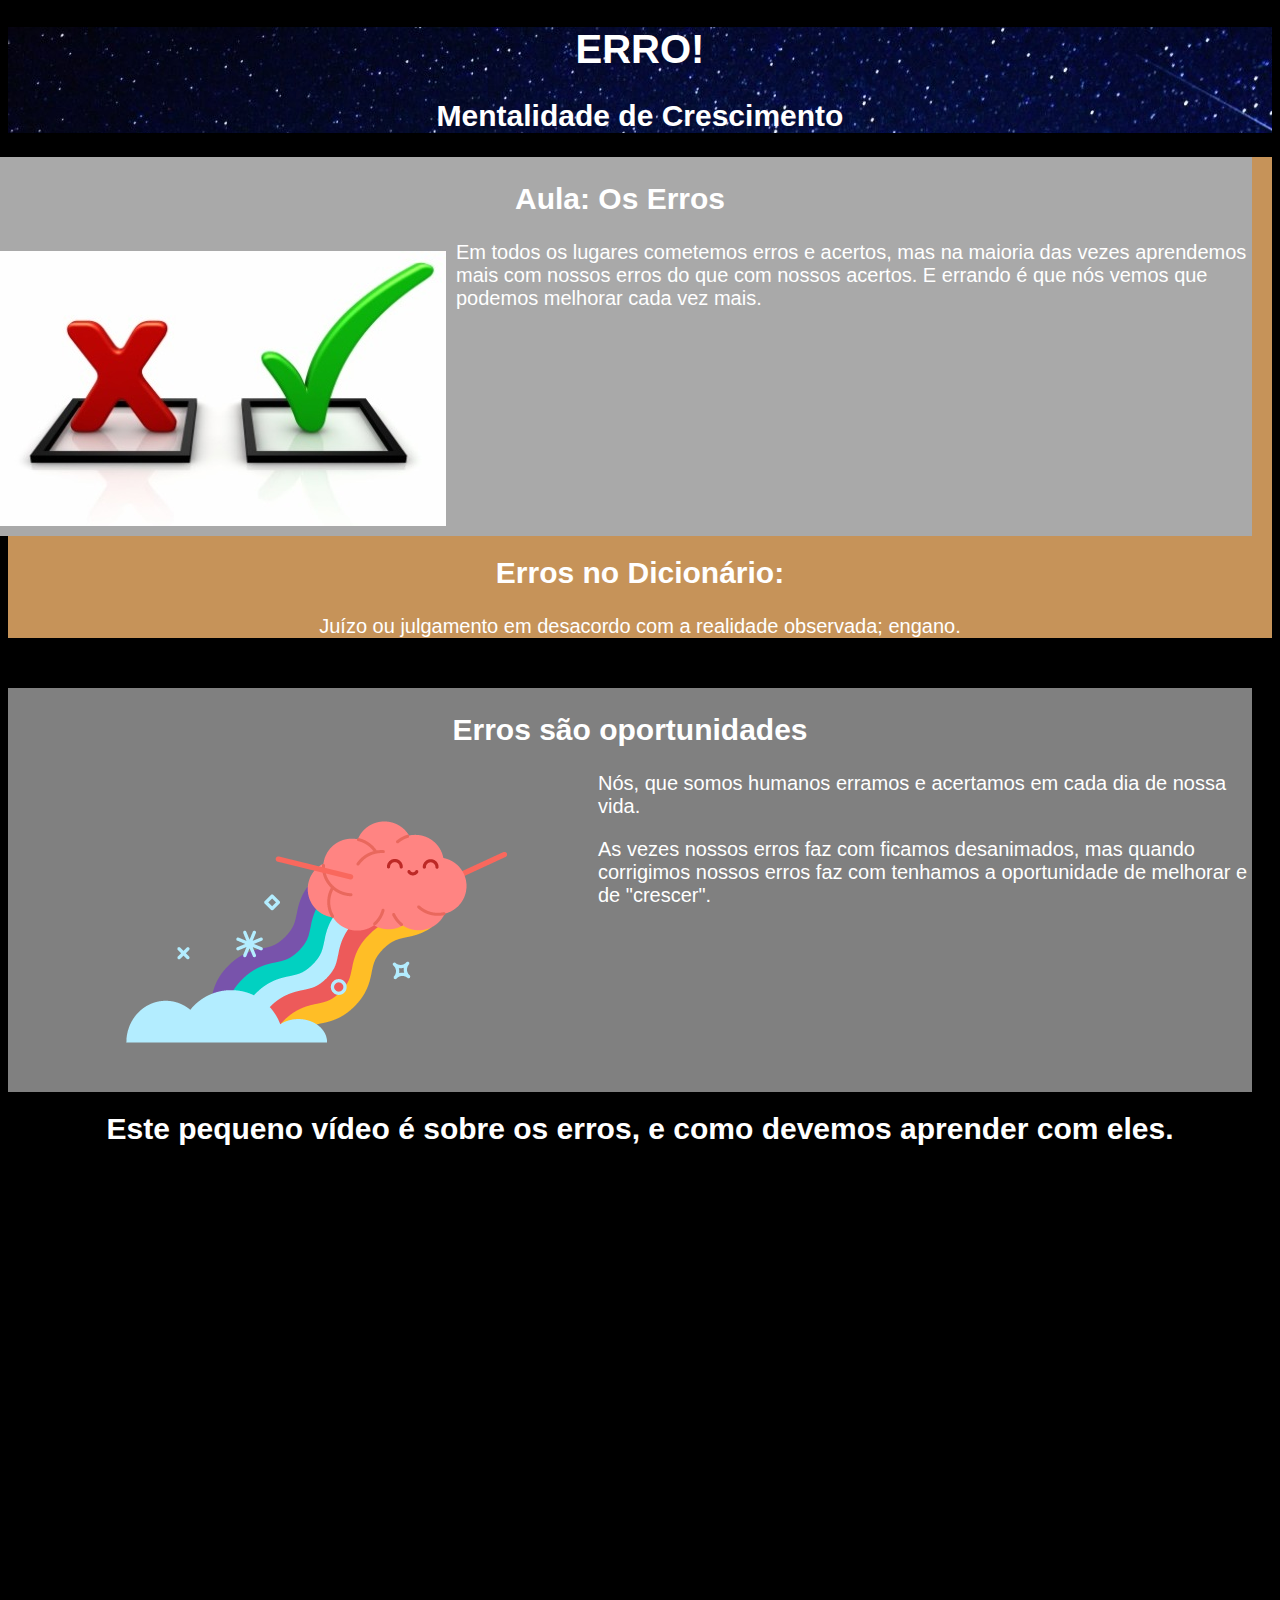
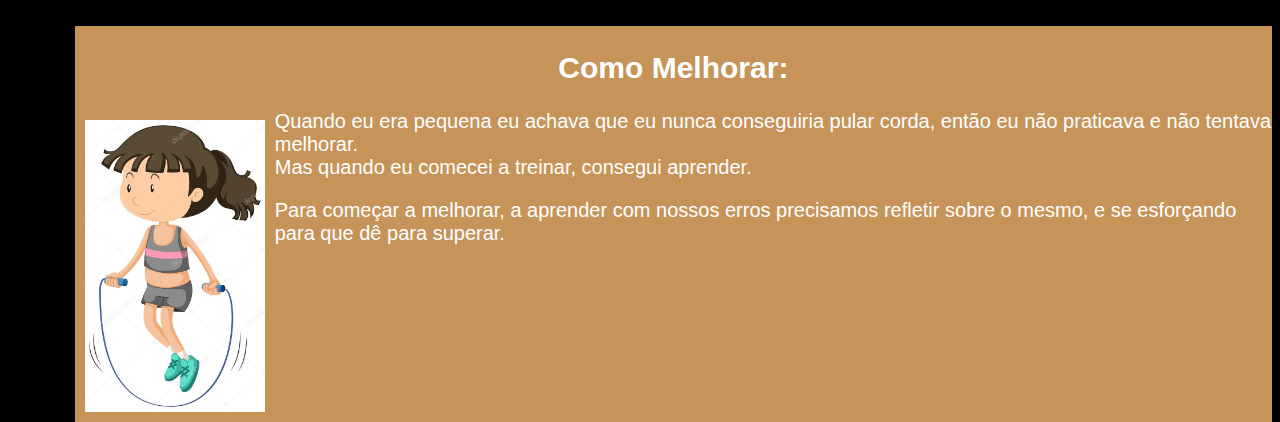
<file: index.html>
<!DOCTYPE html>
<html lang="PT-BR">
<head>
	<meta charset="utf-8">
	<link rel="stylesheet" type="text/css" href="css/crescimento.css">
</head>
<body>
	<div class="erro">
		<h1>ERRO!</h1>
		<h2>Mentalidade de Crescimento</h2>
	</div>

	<div class="erro1">
		<h2>Aula: Os Erros</h2>
		
		<img src="imagens/erro.jpeg" alt="erro" id="foto">

		<p>Em todos os lugares cometemos erros e acertos, mas na maioria das vezes aprendemos mais com nossos erros do que com nossos acertos. E errando é que nós vemos que podemos melhorar cada vez mais.</p>
	</div>

	<div class="erro2">
		<h2>Erros no Dicionário:</h2>
		<p>Juízo ou julgamento em desacordo com a realidade observada; engano.</p>
	</div>

	<div class="erro3">
		<h2>Erros são oportunidades</h2>

		<img src="imagens/cerebro.png" id="cerebro">
		<p>Nós, que somos humanos erramos e acertamos em cada dia de nossa vida.</p>
		<p>As vezes nossos erros faz com ficamos desanimados, mas quando corrigimos nossos erros faz com tenhamos a oportunidade de melhorar e de "crescer".</p>
	</div>

	<div>
		<h2 class="erro4"\> Este pequeno vídeo é sobre os erros, e como devemos aprender com eles.</h2>
		<iframe width="560" height="315" src="https://www.youtube.com/embed/nS2H52AbfLU" frameborder="0" allow="accelerometer; autoplay; encrypted-media; gyroscope; picture-in-picture" allowfullscreen></iframe>
	</div>

	<div class="erro5">
		<h2>Como Melhorar:</h2>

		<img src="imagens/pula.jpeg" id="pula">
		<p>Quando eu era pequena eu achava que eu nunca conseguiria pular corda, então eu não praticava e não tentava melhorar.<br> Mas quando eu comecei a treinar, consegui aprender.</br></p>
		<p>Para começar a melhorar, a aprender com nossos erros precisamos refletir sobre o mesmo, e se esforçando para que dê para superar.</p>
	</div>


</body>
</html>
</file>
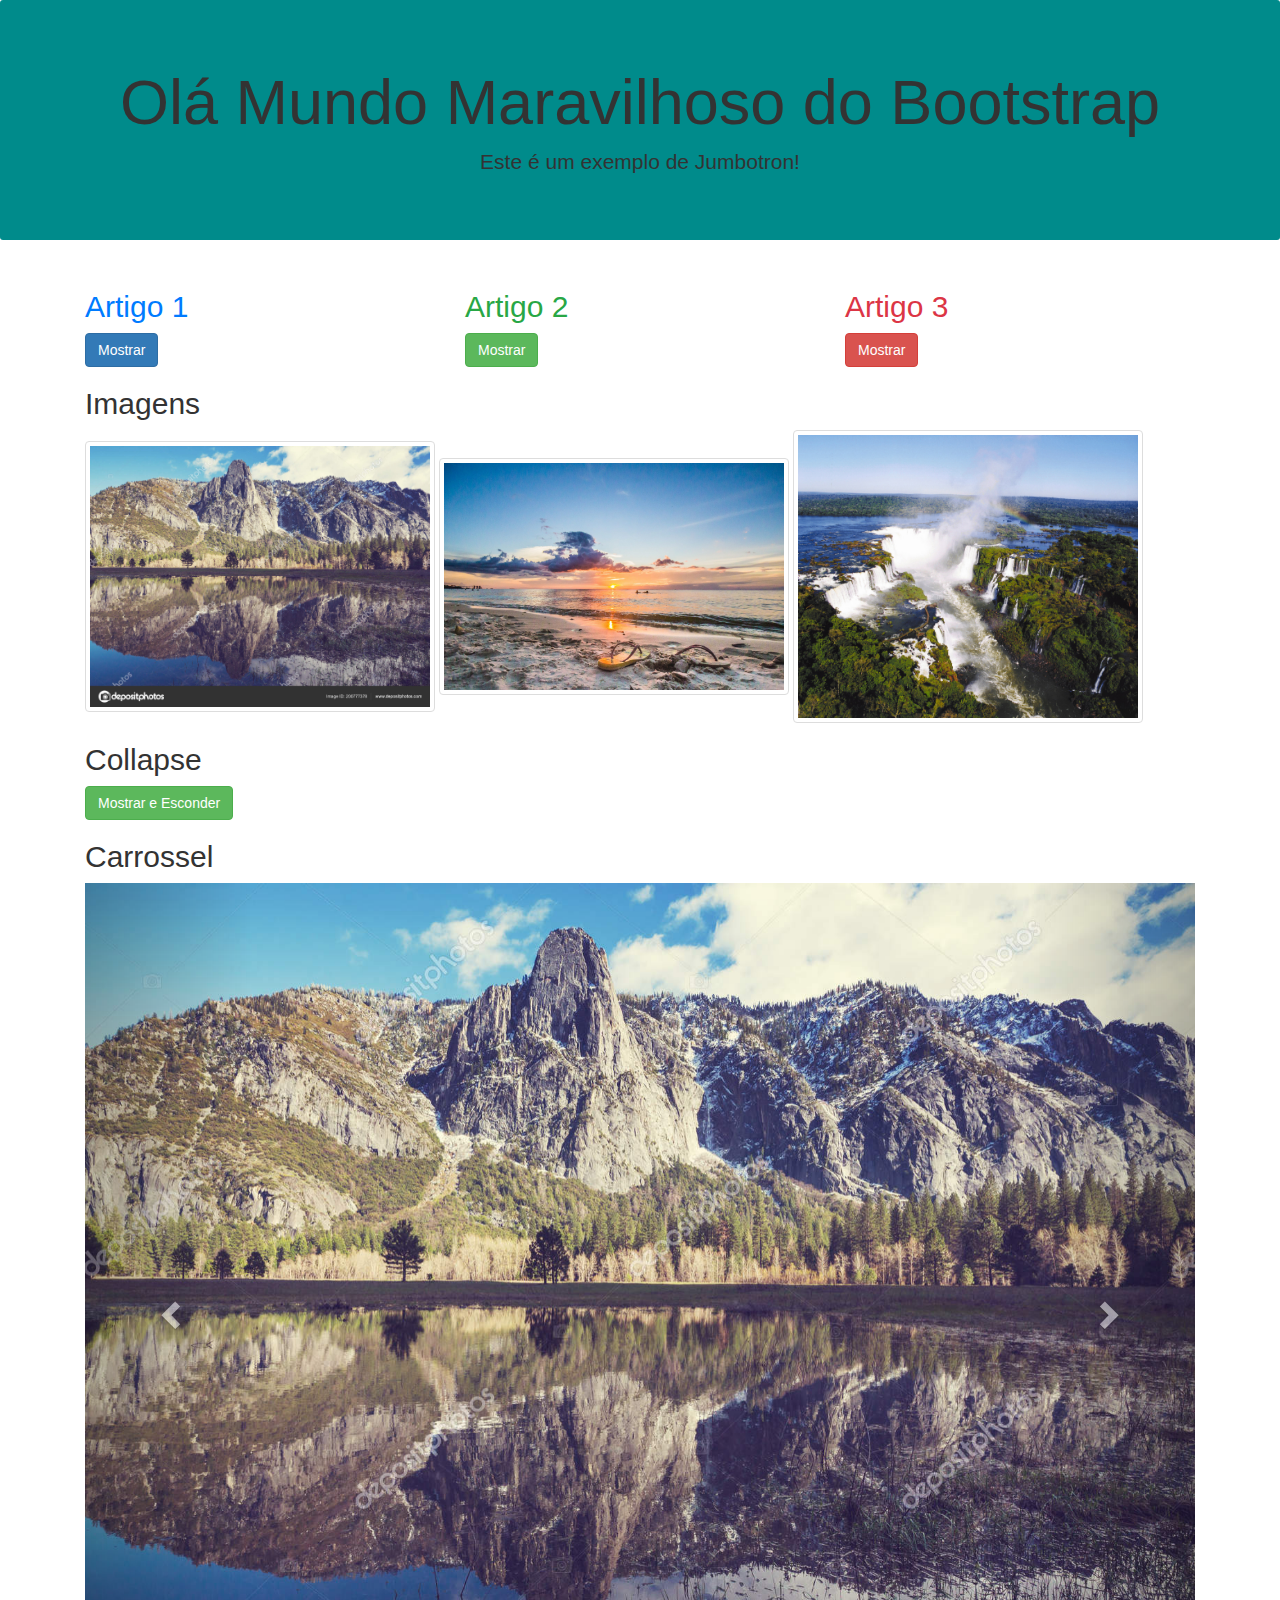
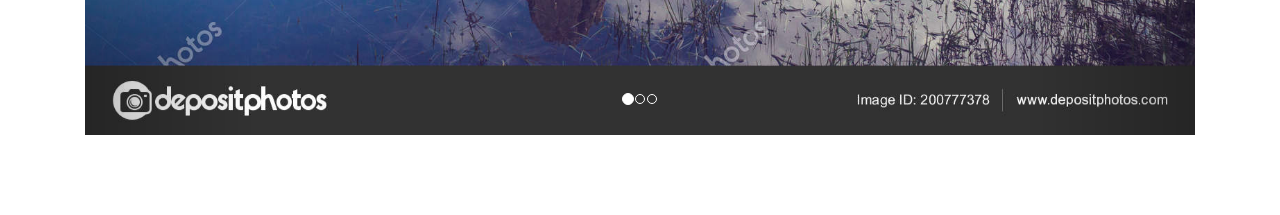
<file: bootstrap/index.html>
<!DOCTYPE html>
<!-- lingua -->
<html lang="pt-br">
<head>
	<!-- acento -->
	<meta charset="utf-8">
	<!-- arruma tamanho das coisas, para determinada tela -->
	<meta name="viewport" content="width=device-width, initial-scale=1">
	<title>Resumo Bootstrap</title>
	<!--Favicon-->
	<link rel="icon"
		  href="imagens/B.png" 
		  sizes="16x16"
		  type="image/png">

	<!--CSS Bootstrap-->
	<link rel="stylesheet" type="text/css" href="css/bootstrap.min.css">
	<link rel="stylesheet" href="https://maxcdn.bootstrapcdn.com/bootstrap/3.4.0/css/bootstrap.min.css">

</head>
<body>
	<!--Cabeçalho-->
	<header class="jumbotron text-center" 
	        style="background:#008B8B;"><!-- CSS rapidinho -->
		<h1>Olá Mundo Maravilhoso do Bootstrap</h1>
		<p>Este é um exemplo de Jumbotron!</p>
	</header>
	<!--Conteúdo principal-->
	<main class="container">
		<section class="row"><!--Linha-->
			<article class="col"><!-- coluna 1 -->
				<h2 class="text-primary">Artigo 1</h2> <!-- para colorir o texto esta class -->

				<div id="artigo1" class="collapse">
					<p class="bg-primary">Este é o artigo um!</p>
					<img src="imagens/agua.jpeg" class="img-thumbnail">
				</div>
				<button class="btn btn-primary"
						data-toggle="collapse"
						data-target="#artigo1">Mostrar</button>

			</article>
			<article class="col"><!-- coluna 2 -->
				<h2 class="text-success">Artigo 2</h2>

				<div id="artigo2" class="collapse">
				<p class="bg-success">Este é o artigo dois!</p>
				<img src="imagens/praia.jpeg" class="img-thumbnail">
				</div>
				<button class="btn btn-success"
						data-toggle="collapse"
						data-target="#artigo2">Mostrar</button>

			</article>
			<article class="col"><!-- coluna 3 -->
				<h2 class="text-danger">Artigo 3</h2>

				<div id="artigo3" class="collapse">
				<p class="bg-danger">Este é o artigo três!</p>
				<img src="imagens/catarata.jpeg" class="img-thumbnail">
				</div>
				<button class="btn btn-danger"
						data-toggle="collapse"
						data-target="#artigo3">Mostrar</button>

			</article>
		</section>
		<section>
			<h2>Imagens</h2>
			<img src="imagens/agua.jpeg" class="img-thumbnail" width="350" height="300">
			<img src="imagens/praia.jpeg" class="img-thumbnail" width="350" height="300">
			<img src="imagens/catarata.jpeg" class="img-thumbnail" width="350" height="300">
		</section>

		<section>
			<h2>Collapse</h2>

			<button data-toggle="collapse" data-target="#dracarys" class="btn btn-success">Mostrar e Esconder</button>
			<div id="dracarys" class="collapse">
			Este texto apaarece e desaparece!
			</div>
		</section>

	<h2>Carrossel</h2>
	<div id="myCarousel" class="carousel slide" data-ride="carousel">
	  <!-- Indicators -->
	  <ol class="carousel-indicators">
	    <li data-target="#myCarousel" data-slide-to="0" class="active"></li>
	    <li data-target="#myCarousel" data-slide-to="1"></li>
	    <li data-target="#myCarousel" data-slide-to="2"></li>
	  </ol>

	  <!-- Wrapper for slides -->
	  <div class="carousel-inner">
	    <div class="item active">
	      <img src="imagens/agua.jpeg" alt="agua">
	    </div>

	    <div class="item">
	      <img src="imagens/catarata.jpeg" alt="catarata">
	    </div>

	    <div class="item">
	      <img src="imagens/praia.jpeg" alt="praia">
	    </div>
	  </div>

	  <!-- Left and right controls -->
	  <a class="left carousel-control" href="#myCarousel" data-slide="prev">
	    <span class="glyphicon glyphicon-chevron-left"></span>
	    <span class="sr-only">Previous</span>
	  </a>
	  <a class="right carousel-control" href="#myCarousel" data-slide="next">
	    <span class="glyphicon glyphicon-chevron-right"></span>
	    <span class="sr-only">Next</span>
	  </a>
	</div>
		<br>
		<br>
		<br>
		<br>
	</main>


	<!--Javascript para o bootstrap-->
	<script src="https://ajax.googleapis.com/ajax/libs/jquery/3.4.0/jquery.min.js"></script>
	<script src="https://maxcdn.bootstrapcdn.com/bootstrap/3.4.0/js/bootstrap.min.js"></script>
</body>
</html>
</file>
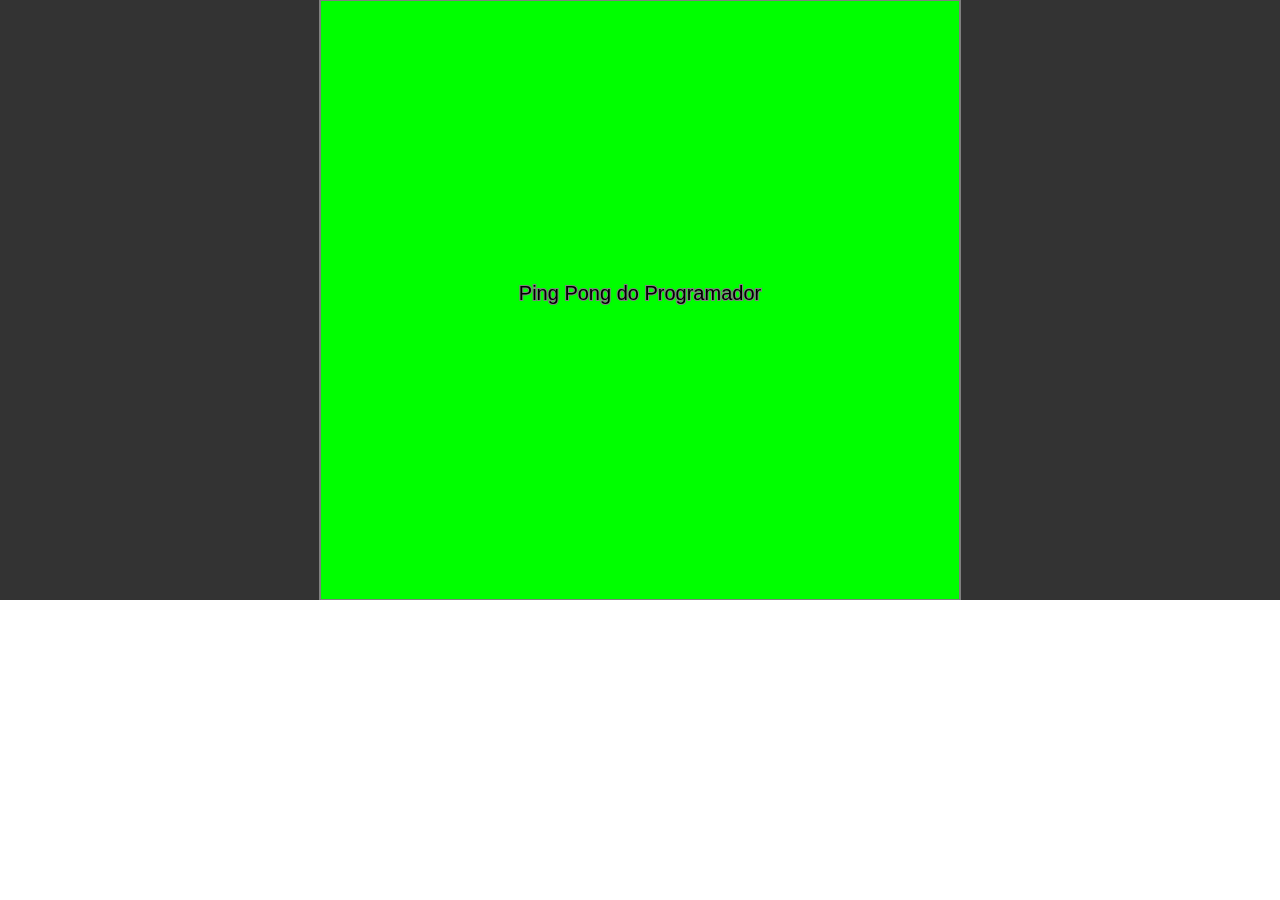
<file: Pong/index.html>
<!DOCTYPE html><html><head>
    <script src="p5.js"></script>
    <script src="p5.dom.min.js"></script>
    <script src="p5.sound.min.js"></script>
    <script src="p5.collide2d.js"></script>
    <link rel="stylesheet" type="text/css" href="style.css">
    <meta charset="utf-8">

  </head>
  <body>
    <script src="sketch.js"></script>
  

</body></html>
</file>
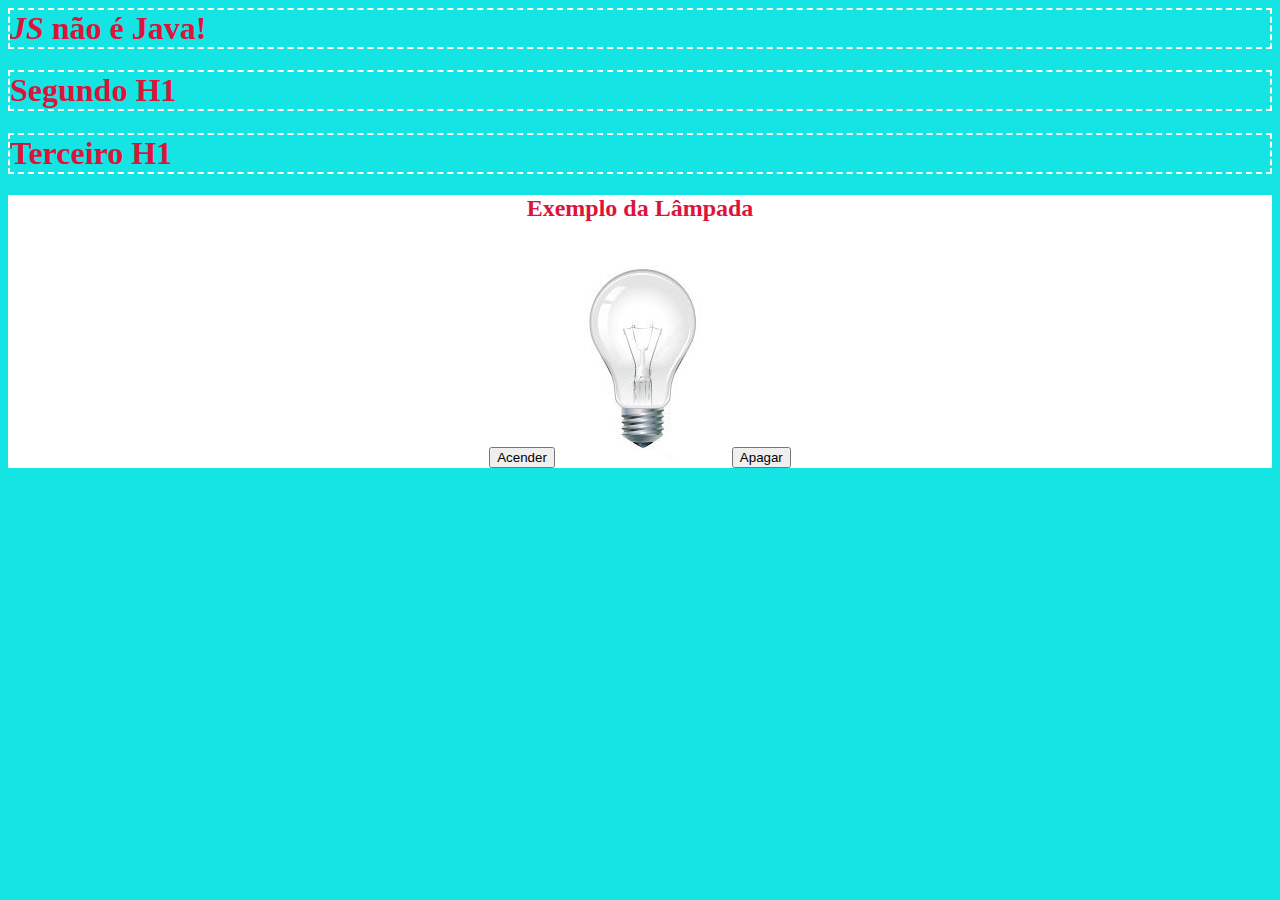
<file: aula JS/javascript.html>
<html lang="pt-br">
<head>
    <meta charset="UTF-8">
    <meta name="viewport" content="width=device-width, initial-scale=1.0">
    <meta http-equiv="X-UA-Compatible" content="ie=edge">
    <title>Hello Javascript World</title>
    <style>
        body{
            background-color:rgb(20, 228, 228);
            color: crimson
        }

    </style>
</head>
<body>

    <script>
        //Comentário de uma linha
          /***
          ** Comentário de Múltiplas Linhas
          ** O comando abaixo só é visto no console
          ** do navegador
          ***/
        console.log("Alo Ha mundo Javascript");
        // Abre uma janela e exibe o conteúdo!
        // Garante que só será executado após carregar todos
        // elementos HTML
        //alert("Saudade do Sublime");
        window.onload = function(){
            document.querySelector("h1").textContent = "JS é masssa";

            // Elemento HTML em uma variável Javascript
            var paçoca = document.querySelector("h1");
            paçoca.innerHTML = "<em>JS</em> não é Java!";
            paçoca.style = "font-size: 50px; \ color: red;";//Saudade

                    // Variável moderna local
            let h1_2 = document.querySelector(".segundoH1");
            let h1_3 = document.querySelector("#terceiroH1");

            h1_2.style = "font-size: 10px";
            h1_3.style = "text-shadow: 3px 3px 5px black";

            let h_uns = document.querySelectorAll("h1");

            h_uns.style = "border: 2px dashed white";

            for(let i=0; i < h_uns.length; i++)
                h_uns[i].style = "border: 2px dashed white";
        }

       //Js Variables
       //https://www.w3schools.com/js/exercise_js.asp?filename=exercise_js_variables1


    </script>

    <h1>Introdução à Linguagem Javascript</h1>
    <h1 class="segundoH1">Segundo H1</h1>
    <h1 id="terceiroH1">Terceiro H1</h1>

    
<div style="text-align: center; background-color:white;">
    <h2>Exemplo da Lâmpada</h2>

    <button onclick="document.querySelector('#Lâmpada').src ='acesa.jpeg'"> Acender </button>
    
    <img src="apagada.jpeg" id="Lâmpada" onmouseover="acender()" onmouseout="apagar()">

    <button onclick="document.querySelector('#Lâmpada').src ='apagada.jpeg'"> Apagar </button>
</div>

    <script>
        var Lâmpada = document.querySelector("#Lâmpada");
        function acender(){Lâmpada.src = "acesa.jpeg"}
        function apagar(){Lâmpada.src = "apagada.jpeg"}
    </script>

    
</body>
</html>
</file>
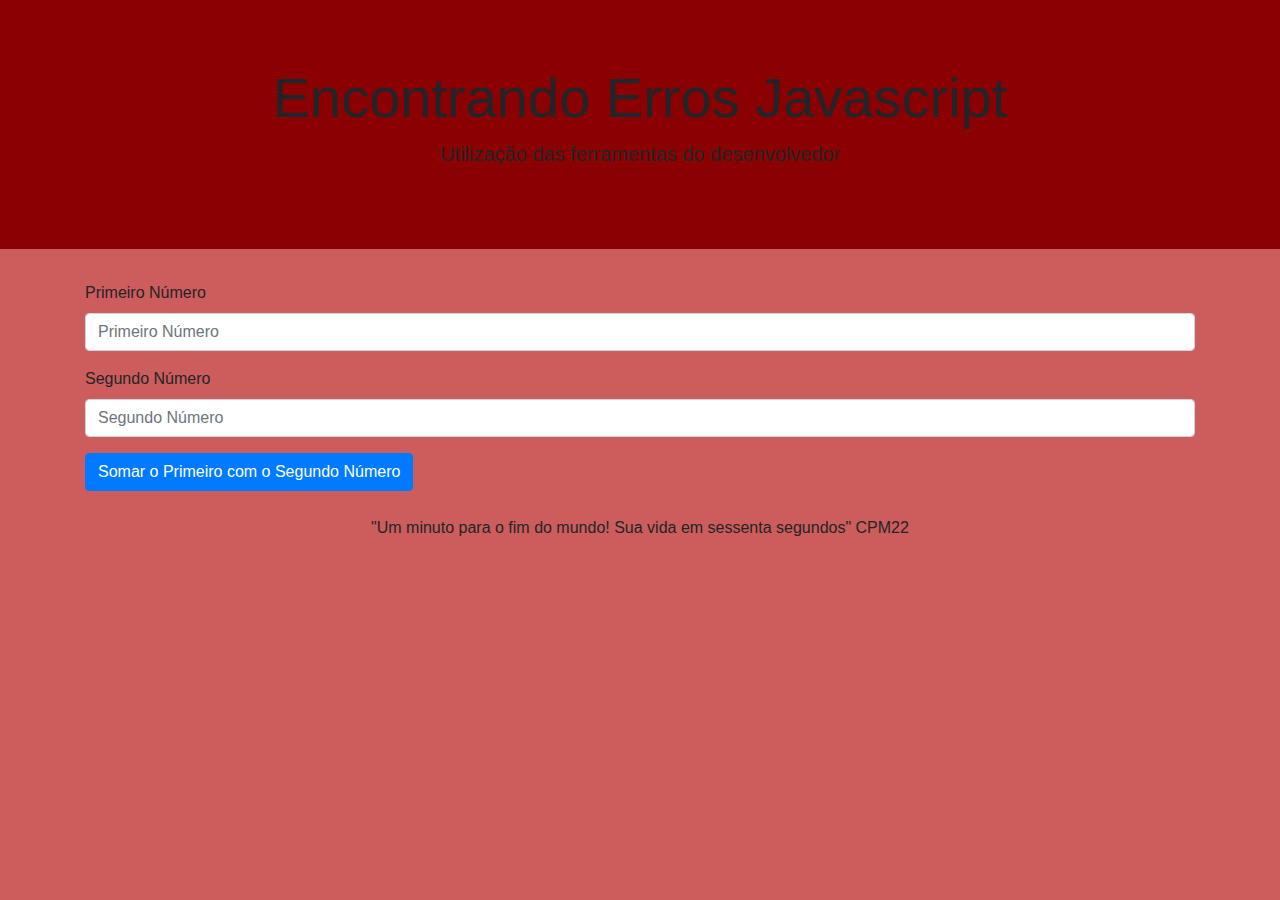
<file: AulaJS/aula02_debugger.html>
<!doctype html>
<html lang="pt-br">
  <head>
    <!-- Required meta tags -->
    <meta charset="utf-8">
    <meta name="viewport" content="width=device-width, initial-scale=1, shrink-to-fit=no">

    <!-- Bootstrap CSS -->
    <link rel="stylesheet" href="https://stackpath.bootstrapcdn.com/bootstrap/4.3.1/css/bootstrap.min.css" integrity="sha384-ggOyR0iXCbMQv3Xipma34MD+dH/1fQ784/j6cY/iJTQUOhcWr7x9JvoRxT2MZw1T" crossorigin="anonymous">
    <link rel="stylesheet" href="estilo.css">
    
    <title>Aula02 - Depuração de Código JS</title>
  </head>
  <body>

    <div class="jumbotron jumbotron-fluid text-center" style="background-color: darkred";>
        <div class="container">
        <h1 class="display-4">Encontrando Erros Javascript</h1>
        <p class="lead">Utilização das ferramentas do desenvolvedor</p>
      </div>
    </div>

    <main class="container">

      <div class="form-group">
        <label for="num1">Primeiro Número</label>
        <input type="text" class="form-control" id="num1" placeholder="Primeiro Número">
      </div>
      
      <div class="form-group">
          <label for="num2">Segundo Número</label>
          <input type="text" class="form-control" id="num2" placeholder="Segundo Número">
      </div>

      <button type="submit" class="btn btn-primary" id="btnSomar">Somar o Primeiro com o Segundo Número</button>

      <p class="resposta">"Um minuto para o fim do mundo! Sua vida em sessenta segundos" CPM22</p>

    </main>

    <!-- Optional JavaScript -->
    <!-- jQuery first, then Popper.js, then Bootstrap JS -->
    <script src="https://code.jquery.com/jquery-3.3.1.slim.min.js" integrity="sha384-q8i/X+965DzO0rT7abK41JStQIAqVgRVzpbzo5smXKp4YfRvH+8abtTE1Pi6jizo" crossorigin="anonymous"></script>
    <script src="https://cdnjs.cloudflare.com/ajax/libs/popper.js/1.14.7/umd/popper.min.js" integrity="sha384-UO2eT0CpHqdSJQ6hJty5KVphtPhzWj9WO1clHTMGa3JDZwrnQq4sF86dIHNDz0W1" crossorigin="anonymous"></script>
    <script src="https://stackpath.bootstrapcdn.com/bootstrap/4.3.1/js/bootstrap.min.js" 
    integrity="sha384-JjSmVgyd0p3pXB1rRibZUAYoIIy6OrQ6VrjIEaFf/nJGzIxFDsf4x0xIM+B07jRM" 
    crossorigin="anonymous"></script>
    <script src="debugger.js"></script>
  </body>
</html>
</file>
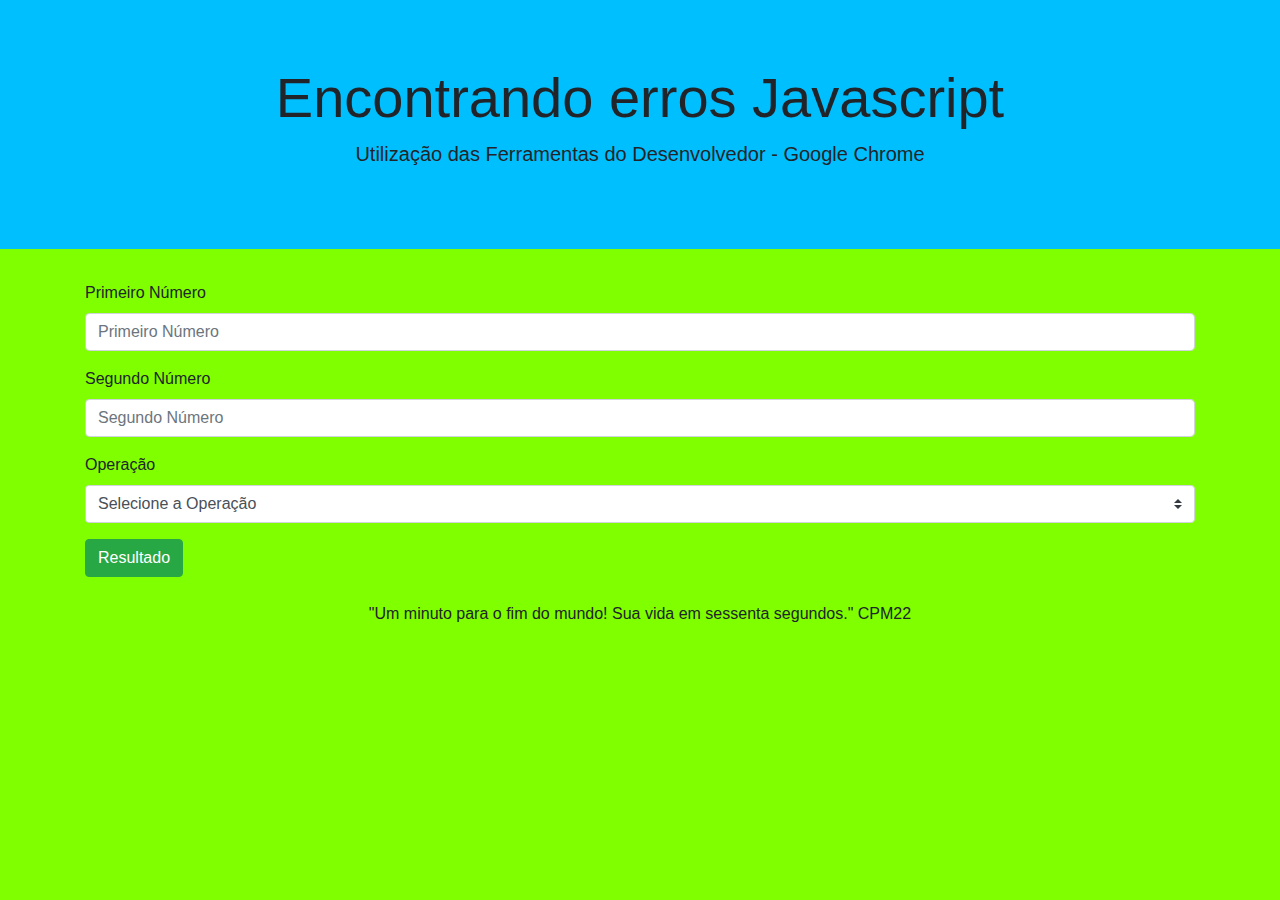
<file: calculadora/aula03_debugger.html>
<!doctype html>
<html lang="pt-br">
  <head>
    <!-- Required meta tags -->
    <meta charset="utf-8">
    <meta name="viewport" content="width=device-width, initial-scale=1, shrink-to-fit=no">

    <!-- Bootstrap CSS -->
    <link rel="stylesheet" href="https://stackpath.bootstrapcdn.com/bootstrap/4.3.1/css/bootstrap.min.css" integrity="sha384-ggOyR0iXCbMQv3Xipma34MD+dH/1fQ784/j6cY/iJTQUOhcWr7x9JvoRxT2MZw1T" crossorigin="anonymous">
    <link rel="stylesheet" href="css/estilo.css">
    

    <title>Aula02 - Depuração de Código JS</title>
  </head>
  <body>
    <div class="jumbotron jumbotron-fluid text-center" 
         style="background: deepskyblue;">
        <div class="container">
          <h1 class="display-4">Encontrando erros Javascript</h1>
          <p class="lead">
              Utilização das Ferramentas do Desenvolvedor -  Google Chrome
            </p>
        </div>
      </div>

      <main class="container">
        <div class="form-group">
          <label for="num1">Primeiro Número</label>
          <input type="text" class="form-control" id="num1" 
                placeholder="Primeiro Número">          
        </div>

        <div class="form-group">
            <label for="num2">Segundo Número</label>
            <input type="text" class="form-control" id="num2" 
                  placeholder="Segundo Número">          
          </div>

          <div class="form-group">
          <label for="op">Operação</label>
          <select id="op" class="custom-select custom-select">
            <option selected>Selecione a Operação</option>
            <option value="+">Adição</option>
            <option value="-">Subtração</option>
            <option value="*">Multiplicação</option>
            <option value="/">Divisão</option>
          </select>
          </div>     

          <button type="submit" class="btn btn-success" id="btnSomar">
            Resultado
          </button>

          <p class="resposta">
            "Um minuto para o fim do mundo!
            Sua vida em sessenta segundos."
            CPM22
          </p>
      </main>


    <!-- Optional JavaScript -->
    <!-- jQuery first, then Popper.js, then Bootstrap JS -->
    <script src="https://code.jquery.com/jquery-3.3.1.slim.min.js" integrity="sha384-q8i/X+965DzO0rT7abK41JStQIAqVgRVzpbzo5smXKp4YfRvH+8abtTE1Pi6jizo" crossorigin="anonymous"></script>
    <script src="https://cdnjs.cloudflare.com/ajax/libs/popper.js/1.14.7/umd/popper.min.js" integrity="sha384-UO2eT0CpHqdSJQ6hJty5KVphtPhzWj9WO1clHTMGa3JDZwrnQq4sF86dIHNDz0W1" crossorigin="anonymous"></script>
    <script src="https://stackpath.bootstrapcdn.com/bootstrap/4.3.1/js/bootstrap.min.js" integrity="sha384-JjSmVgyd0p3pXB1rRibZUAYoIIy6OrQ6VrjIEaFf/nJGzIxFDsf4x0xIM+B07jRM" crossorigin="anonymous"></script>
    <script src="js/debugger.js"></script>
  </body>
</html>
</file>
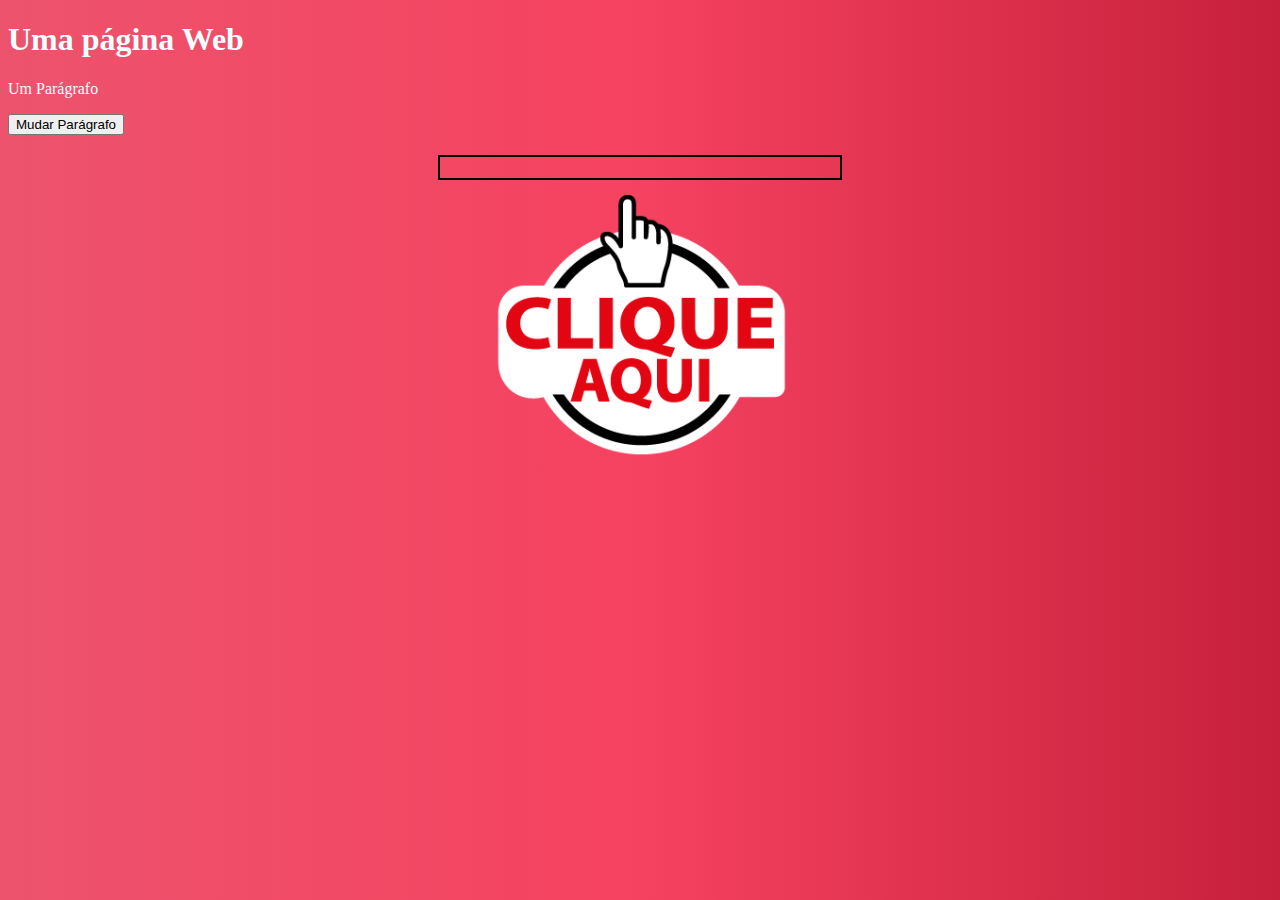
<file: calculadora/tutorialJS.html>
<!DOCTYPE html>
<html lang="pt-br">
<head>
    <meta charset="UTF-8">
    <meta name="viewport" content="width=device-width, initial-scale=1.0">
    <meta http-equiv="X-UA-Compatible" content="ie=edge">
    <title>Tutorial W3Schools de JavaScript</title>
    <link rel="stylesheet" href="css/tutorial.css">

</head>
<body>
    <h1>Uma página Web</h1>
    <p id="demo">Um Parágrafo</p>
    <button type="button" onclick="minhaFunção()">Mudar Parágrafo</button>

    <div id="divCentral">
        <h1 id="demo1"></h1>
        <h2 id="demo2"></h2>
    </div>

    <img src="imagens/cliqueAqui.png" onclick="minhaFunção2()" 
    alt="imagem clique aqui">

    <script src="js/meuJavascript.js"></script>
 
</body>
</html>
</file>
<file: css/crescimento.css>
body{
	background-color:black;
	color:white;
	font-family: sans-serif;
	font-size: 20px;
}
.erro{background-image:url(..//imagens/ceu.jpeg);
      position: relative;
      width: 100%;
      height: 30%;
      z-index: -100px;
      top:0;
      bottom: 0;
      text-align: center;
 }

.erro1{background-color: darkgrey;
	    background-size: 100%;
		float: right;
		clear: left;
		margin-right: 20px;
		margin-bottom: 20px;
		margin-top: 0;
		margin-left: 0;
		position: relative;
        width: 100%;
        height: 30%;
}

#foto, #cerebro, #pula{
	float: left;
	padding:10px;
}

h2{ text-align: center;
    font-size: 30px; }

h1{font-size: 40px;}

.erro2{ background-color:#c69359;
	    text-align: center;
	    margin-bottom: 50px;
	    margin-top: 0;
	    margin-left: 0;
	    margin-right: 0;
	    clear:top;
 }

 .erro3{background-color: grey;
 	float: right;
	clear: left;
	margin-right: 20px;
	margin-bottom: 20px;
	margin-top: 0;
	margin-left: 0;
	position: relative;
 }

iframe{
	 
	 width:450px;
	 height:450px;
	 position:relative;
	 top:50%;
	 left:50%;
	 margin-top:0px;
	 margin-right:50px;
}

.erro5{
	background-color: #c69359;
 	float: right;
	clear: left;
	position: relative;
}

#pula{
	width:180px;
}
</file>
<file: Pong/style.css>
html, body {
  margin: 0;
  padding: 0;
}
canvas {
  display: block;
  margin: 0 auto;
}
</file>
<file: AulaJS/estilo.css>
body{
    background-color: indianred;
}

.resposta{
    margin: 20px;
    padding: 5px;
    text-align: center;
}

.errada{
    background-color:beige;
    border: 2px dotted black;
    outline: 2px dashed lightslategray;
    color: white;
}

.correta{
    background-color:green;
    border: 2px dotted darkolivegreen;
    outline: 2px dashed limegreen;
    color: black;
}
</file>
<file: calculadora/css/estilo.css>
body{
    background-color: chartreuse;
}

.resposta{margin: 20px; padding: 5px; text-align: center; }
.errada{ /*Vermelho e amarelo*/
    background-color: yellow; 
    border: 2px dotted orange;
    outline: 2px dashed red;
    color: red;
}
.correta{/*Azul e verde*/
    background-color: lightgreen;
    border: 2px dotted green;
    outline: 2px dashed darkgreen;
    color: blue;
}
</file>
<file: calculadora/css/tutorial.css>
body{
    background-image:linear-gradient(to right, #ed536d, #f54260, #c7203c);
    color: azure;
}

img{
    display: block;
    margin: 0 auto;
}

#divCentral{
    display: block;
    margin: 0 auto;
    border: 2px solid black;
    margin-top: 20px;
    width: 400px;
}
</file>
